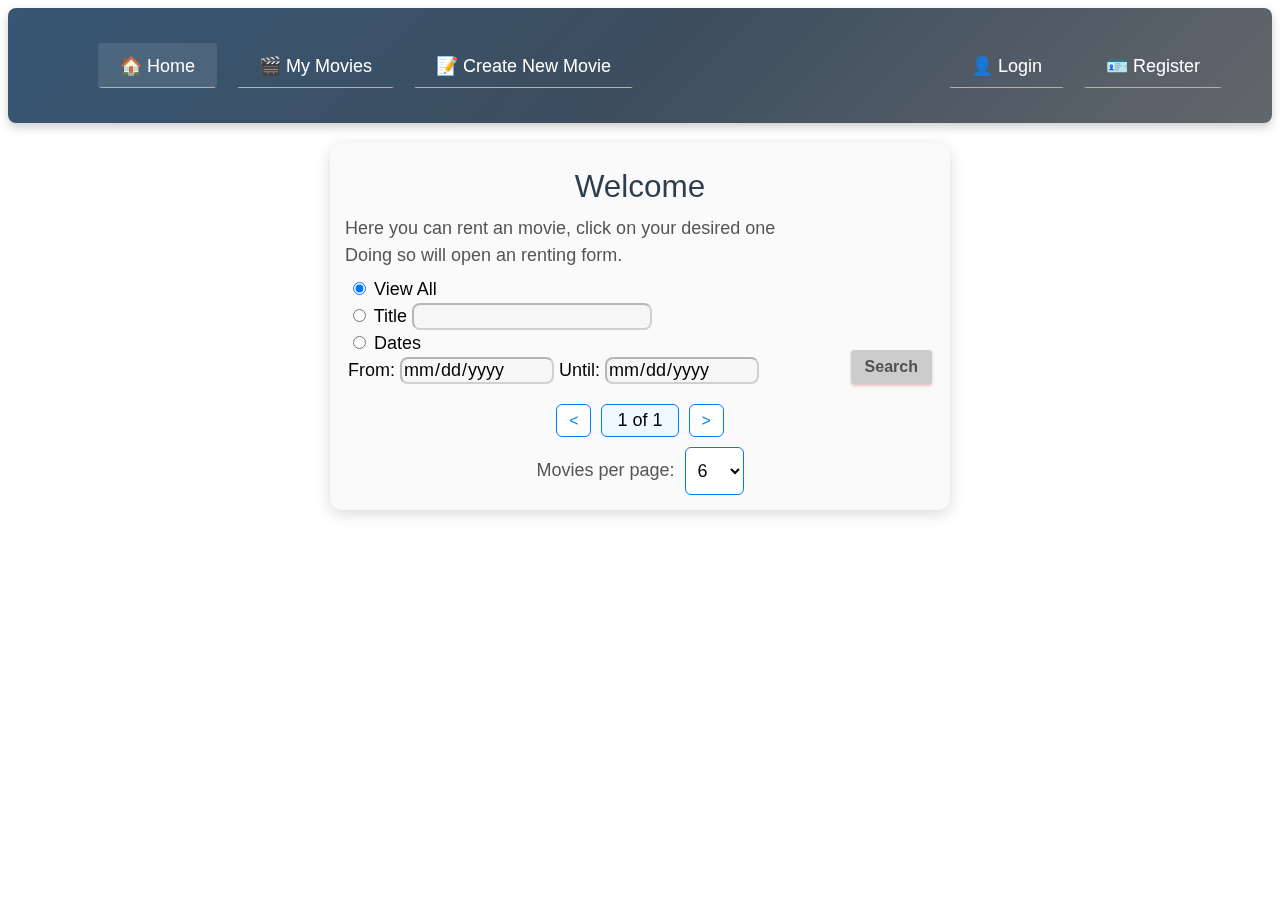
<file: index.html>
<!DOCTYPE html>
<html>
<head>
    <meta charset="UTF-8" />
    <meta name="viewport" content="width=device-width, initial-scale=1" />
    <title>Home</title>

    <!-- jquery cdn-->
    <script src="https://code.jquery.com/jquery-3.7.1.min.js" integrity="sha256-/JqT3SQfawRcv/BIHPThkBvs0OEvtFFmqPF/lYI/Cxo="crossorigin="anonymous"></script>
    <script src="scripts/AjaxCall.js"></script>
    <script src="scripts/CreateCard.js"></script>
    <script src="scripts/CreateRentForm.js"></script>

    <link rel="stylesheet" type="text/css" href="css/movieCards.css">
    <link rel="stylesheet" type="text/css" href="css/main.css">
    <link rel="stylesheet" type="text/css" href="css/index.css">

    <script>
        let loggedUser, TotalPages, TotalMovies;
        let ItemsPerPage = 6;
        let CurrentPage = 1;
        const serverURL = 'https://proj.ruppin.ac.il/cgroup5/test2/tar1/api/Movies/';
        let requestSelectedMovies = "all";
        
        $(document).ready(onLoad);

        function onLoad() { 
            ifUserLogged();
            $("#searchBtn").click(filterSearch)
            $(".logoutBtn").on('click',function() {
                localStorage.removeItem('loggedUser')
                }
            )

            $('input[name="filter"]').on('change', function () {
                let value = $(this).val();
                let textInput = $('.option input[type="text"]');
                let dateInput = $('.option input[type="date"]');
                let button = $('.option button');

                textInput.val('').prop('disabled', true);
                dateInput.val('').prop('disabled', true);
                button.prop('disabled', true);

                if (value === 'text') {
                    textInput.prop('disabled', false);
                    button.prop('disabled', false);
                } else if (value === 'all') {
                    requestSelectedMovies = "all";
                    $("#itemsPerPage").val(6);
                    requestGetCount();
                } else {
                    dateInput.prop('disabled', false);
                    button.prop('disabled', false);
                }
            });

            requestGetCount();
        }

        function requestGetCount() {
            let reqURL;
            if(requestSelectedMovies === "all")
                reqURL = serverURL+`GetAllMoviesCount`;
            else if(requestSelectedMovies === "byTitle")
                reqURL = serverURL+`GetByTitleCount/${encodeURIComponent($('#textTitle').val())}`;
            else if(requestSelectedMovies === "byDate") 
                reqURL = serverURL+`GetByReleaseDateCount/from/${encodeURIComponent($('#startDate').val())}/until/${encodeURIComponent($('#endDate').val())}`;
            
            ajaxCall("GET", reqURL, "", function(resultCount) {
                TotalMovies = resultCount;
                TotalPages = Math.ceil(TotalMovies / ItemsPerPage);
                updatePaginationUI();
                requestGetMovies()
            }, ECB);
        }

        function requestGetMovies()
        {
            let reqURL;
            let offset = (CurrentPage-1)*ItemsPerPage;
            
            if(requestSelectedMovies === "all")
                reqURL = serverURL+`GetAllMovies/${offset}/${ItemsPerPage}`;
            else if(requestSelectedMovies === "byTitle")
                reqURL = serverURL+`GetByTitle/${encodeURIComponent($('#textTitle').val())}/${offset}/${ItemsPerPage}`;
            else if(requestSelectedMovies === "byDate") 
                reqURL = serverURL+`GetByReleaseDate/from/${encodeURIComponent($('#startDate').val())}/until/${encodeURIComponent($('#endDate').val())}/${offset}/${ItemsPerPage}`;
            
            ajaxCall("GET", reqURL, "", function(resultArray) {
                renderMovies(resultArray);
            }, function(err) {
                console.error("Error fetching data:", err);
            });
        }

        function ifUserLogged() { 
            loggedUser = localStorage.getItem('loggedUser');

            if(loggedUser) {
                loggedUser = JSON.parse(loggedUser);
                rightNav = $('#rightNav');
                rightNav.html("")

                let EditDiv = $('<div>',{id:'navOption'}).append(
                    $('<a>', { href: 'EditUser.html', text: '⚙️ Edit My Profile'})
                );
                rightNav.append(EditDiv)

                let LogoutDiv = $('<div>',{id:'navOption'}).append(
                    $('<a>', { href: 'index.html', text: '⍈ Logout'}).addClass("logoutBtn")
                );
                rightNav.append(LogoutDiv)

                $(".logoutBtn").on('click',function() {
                    localStorage.removeItem('loggedUser')
                    }
                )
                let reqURL = `https://proj.ruppin.ac.il/cgroup5/test2/tar1/api/Users/IsActive/${loggedUser.id}`
                ajaxCall("POST",reqURL,null,function(res) {
                    if(res === false)
                    {
                        alert("User Is not active anymore! contact the admins")
                        localStorage.removeItem('loggedUser')
                        window.location.href = 'index.html'; 
                    }
                },function() { 
                    alert("We Run into an issue, Please Login again")
                    localStorage.removeItem('loggedUser')
                    window.location.href = 'login.html'; 
                });

                $('#msgDiv h1').text(`Welcome ${loggedUser.name}`);
            } else {
                $('#msgP').html(`You are not logged in, Login required to fully use the site!`).css('text-align','center');
                $('#leftNav :nth-child(3),#leftNav :nth-child(3) a,#leftNav :nth-child(2),#leftNav :nth-child(2) a').addClass('mute')
                $('#leftNav :nth-child(3) a,#leftNav :nth-child(2) a').on('click',function(e) {
                    e.preventDefault();
                    window.location.href = 'login.html'; 
                })
            }
        }

        function ECB(err){
            console.error("Error fetching data:", err);
        }
        
        function filterSearch() {
            let filterType = $('input[name="filter"]:checked').val();

            if (filterType === 'text') {
                let title = $('#textTitle').val().trim();
                if (title === "") {
                    alert("Input cannot be empty !!!");
                    return;
                }
                requestSelectedMovies = "byTitle";
            }
            else if (filterType === 'date') {
                let start = $('#startDate').val();
                let end = $('#endDate').val();

                if (start === "" || end === "") {
                    alert("Please select both start and end dates.");
                    return;
                }
                if (start > end) {
                    alert("Start date cannot be after end date.");
                    return;
                }
                requestSelectedMovies = "byDate";
            }
            // reset pagination and reload
            $("#itemsPerPage").val(6);
            changeItemsPerPage(6);
        }

        function renderMovies(movies) {
            $("#container").empty();
            if(movies.length === 0) {
                alert("Nothing was found");
                return
            }

            movies.forEach(movie => { 
                let movieCard = CreateCard(movie);

                let rentButton = document.createElement('button')
                rentButton.innerHTML = "Rent";
                rentButton.id = "btn"
                movieCard.append(rentButton);

                rentButton.addEventListener('click', function () {
                    if(loggedUser) {
                        showRentMovie(movie);
                    } else {
                        window.location.href = 'login.html'; 
                    }
                });

                rentButton.addEventListener('mouseover', function() {
                    movieCard.classList.add('hover');
                });

                rentButton.addEventListener('mouseout', function() {
                    movieCard.classList.remove('hover');
                });
                $("#container").append(movieCard);
            });
        }

        function updatePaginationUI() {
            $('#pageInfo').text(`${CurrentPage} of ${TotalPages}`)
            $('#prevBtn').prop('disabled', CurrentPage <= 1)
            $('#nextBtn').prop('disabled', CurrentPage >= TotalPages)
        }

        function goToPage(page) {
            if (page < 1 || page > TotalPages) return;
            CurrentPage = page;
            requestGetMovies();
            updatePaginationUI();
        }

        function changeItemsPerPage(value) {
            ItemsPerPage = parseInt(value);
            CurrentPage = 1;
            requestGetCount()
        }

        function showRentMovie(movie) {
            const overlay = document.createElement("div");
            overlay.id = "overlay-div";

            const form = CreateRentForm(movie)
            overlay.append(form);
            document.body.append(overlay);

            const rentDateInput =  $('#rentDate')[0];
            const totalPriceDisplay = $('#totalPriceDisplay')[0];

            const today = new Date();
            today.setHours(0, 0, 0, 0);

            const tomorrow = new Date(today);
            tomorrow.setDate(today.getDate() + 1);
            rentDateInput.min = tomorrow.toISOString().split("T")[0];

            rentDateInput.addEventListener("input", () => {
                const selectedDate = new Date(rentDateInput.value);
                if (selectedDate > today) {
                    const diffDays = Math.ceil((selectedDate - today) / (1000 * 60 * 60 * 24));
                    const total = diffDays * movie.priceToRent;
                    totalPriceDisplay.textContent = `Total Price: $${total} (${diffDays} day${diffDays > 1 ? 's' : ''})`;
                } else {
                    totalPriceDisplay.textContent = `Total Price: $0 (0 days)`;
                }
            });

            $('#overlay-div').on('click', handleOverlayClick);
            $('#cancelRent').on('click',() => {
                overlay.remove();
            })

            form.addEventListener("submit", (e) => {
                e.preventDefault();
                const selectedDate = new Date(rentDateInput.value);

                if (selectedDate <= today) // safe check
                    return;

                const diffDays = Math.ceil((selectedDate - today) / (1000 * 60 * 60 * 24));
                const total = diffDays * movie.priceToRent;

                var RentedMovieDTO = {
                    UserID: loggedUser.id,
                    MovieID: movie.id,
                    RentStart: new Date(),
                    RentEnd: selectedDate,
                    TotalPrice: total
                };

                let reqURL = serverURL + `RentMovie`;
                ajaxCall("POST", reqURL, JSON.stringify(RentedMovieDTO), function (res) {
                    if(res === true) {
                        $('#cancelRent, #confirmBtn, #rentDate').prop('disabled',true);
                        $('#overlay-div').off('click', handleOverlayClick);
                        $('<div></div>')
                            .addClass('msg')
                            .html(`Movie rented successfully!, Reloading Page <span id="rotate">↻</span>`)
                            .hide()
                            .appendTo(form)
                            .fadeIn(300)
                            .delay(4000)
                            .fadeOut(300, function () {
                                window.location.href = 'index.html'; 
                        });
                    } else
                        FailedRent();
                 }, FailedRent);
            });
        }

        function handleOverlayClick(e) {
            if (e.target === $('#overlay-div')[0]) $('#overlay-div').remove();
        }

        function FailedRent()
        {
            let form = $('.rent-form')
            $('#cancelRent, #confirmBtn, #rentDate').prop('disabled',true);
            $('#overlay-div').off('click', handleOverlayClick);
            $('<div></div>')
                .addClass('msg')
                .html("Renting failed. Please try again later.")
                .hide()
                .appendTo(form)
                .fadeIn(300)
                .delay(4000)
                .fadeOut(300, function () {
                    window.location.href = 'index.html'; 
            });
        }
    </script>
</head>
<body>
    <header>
        <nav id="leftNav">
            <div id="navOption" class="active"><a href="index.html">🏠 Home</a></div>
            <div id="navOption"><a href="myMovies.html">🎬 My Movies</a></div>
            <div id="navOption"><a href="newMovie.html">📝 Create New Movie</a></div>
        </nav>
        <nav id="rightNav">
            <div id="navOption"><a href="login.html">👤 Login</a></div>
            <div id="navOption"><a href="register.html">🪪 Register</a></div>
        </nav>
    </header>
    <div id="msgDiv"> 
        <h1 id="title">Welcome</h1>
        <p id="msgP">Here you can rent an movie, click on your desired one<br>
        Doing so will open an renting form.</p>
        <div class="option">
            <input type="radio" name="filter" value="all" checked >
            <label>View All</label>
        </div>
        <div class="option">
            <input type="radio" name="filter" value="text">
            <label>Title</label>
            <input disabled type="text" id="textTitle">
        </div>
        <div class="option">
            <input type="radio" name="filter" value="date">
            <label>Dates</label><br>
            <div id="dates">
                <label>From: </label> 
                <input disabled type="date" id="startDate">
                <label>Until: </label>
                <input disabled type="date" id="endDate">
            </div>
            <button id="searchBtn" disabled>Search</button>
        </div>
        <div id="pagination">
            <div>
                <button onclick="goToPage(CurrentPage - 1)" id="prevBtn">&lt;</button>
                <span id="pageInfo">1 of 1</span>
                <button onclick="goToPage(CurrentPage + 1)" id="nextBtn">&gt;</button>
            </div>

            <div>
                <p for="itemsPerPage">Movies per page:</p>
                <select id="itemsPerPage" onchange="changeItemsPerPage(this.value)">
                    <option value="6" selected>6</option>
                    <option value="12">12</option>
                    <option value="18">18</option>
                </select>
            </div>
        </div>
    </div>
    <div id="container"></div>
</body>
</html>
</file>
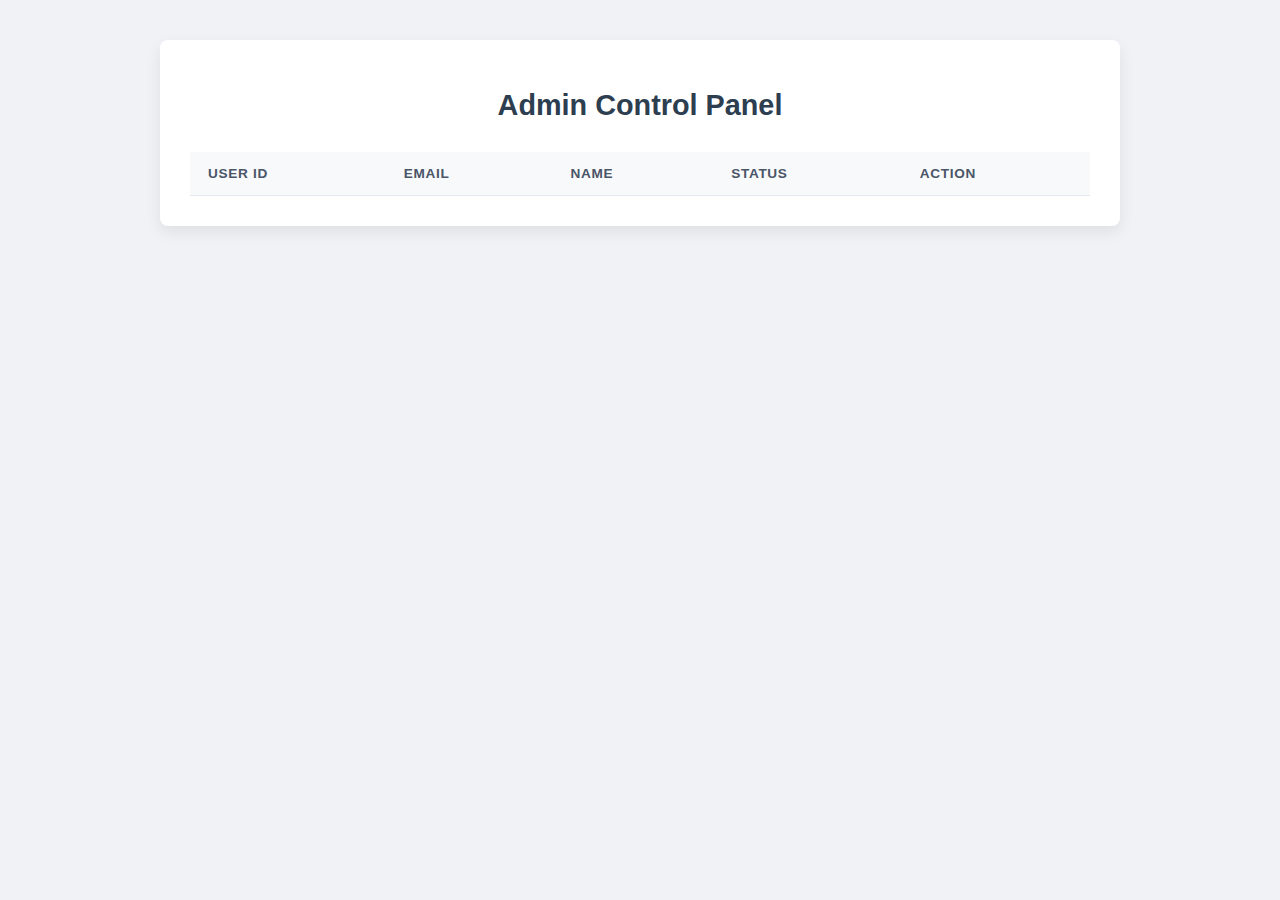
<file: AdminPage.html>
<!DOCTYPE html>
<html lang="en">
<head>
    <meta charset="UTF-8">
    <meta name="viewport" content="width=device-width, initial-scale=1.0">
    <title>Admin Control Panel</title>
    <link rel="stylesheet" href="css/admin.css">
    <script src="https://code.jquery.com/jquery-3.7.1.min.js" integrity="sha256-/JqT3SQfawRcv/BIHPThkBvs0OEvtFFmqPF/lYI/Cxo="crossorigin="anonymous"></script>
    <script src="scripts/AjaxCall.js"></script>
</head>
<body>
    <div class="container">
        <h1>Admin Control Panel</h1>
        <table id="userTable">
            <thead>
                <tr>
                    <th>User ID</th>
                    <th>Email</th>
                    <th>Name</th>
                    <th>Status</th>
                    <th>Action</th>
                </tr>
            </thead>
            <tbody id="userTableBody">
            </tbody>
        </table>
    </div>
    <script src="scripts/admin.js"></script>
</body>
</html>
</file>
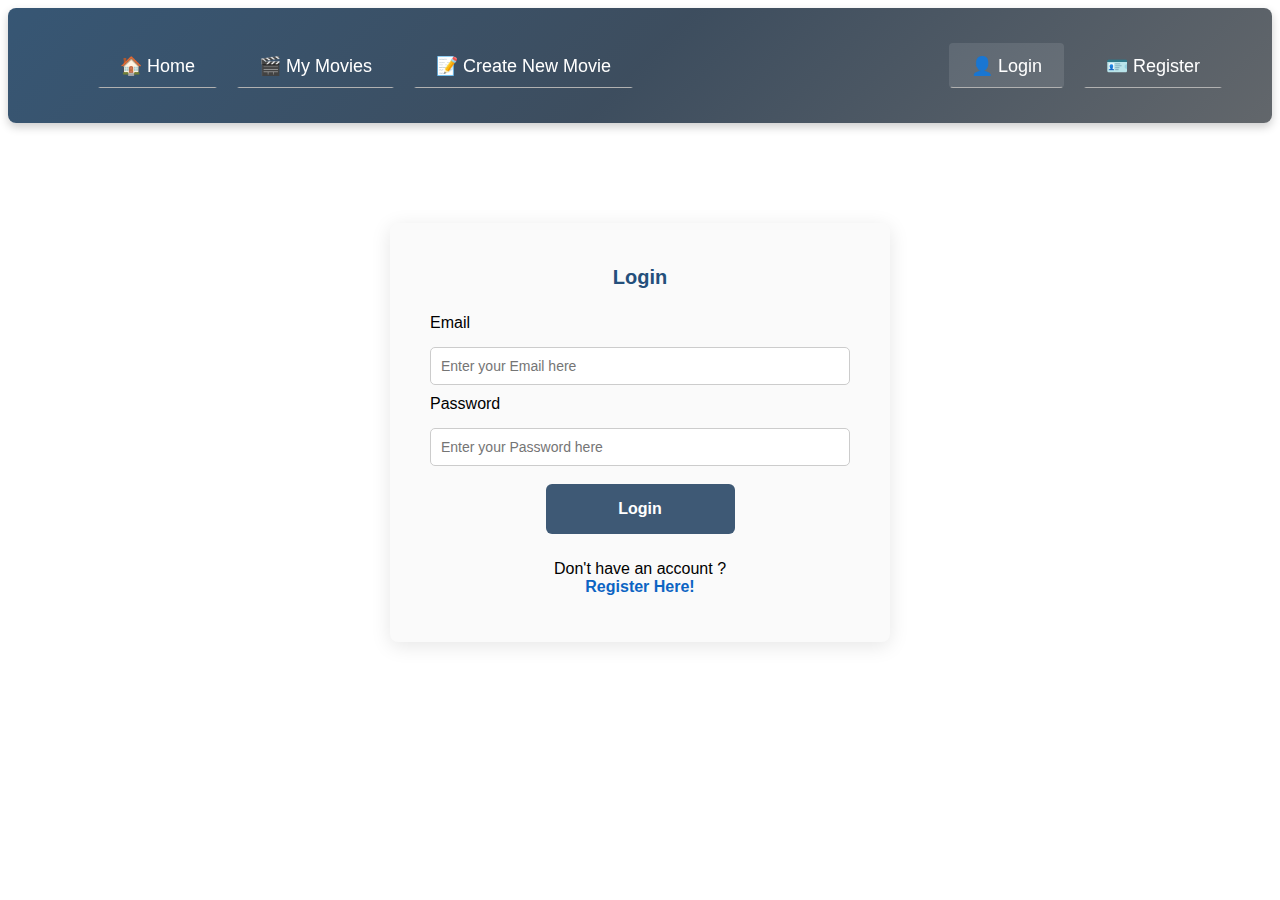
<file: EditUser.html>
<!DOCTYPE html>
<html>
<head>
    <meta charset="UTF-8" />
    <meta name="viewport" content="width=device-width, initial-scale=1" />
    <title>Edit User</title>

    <!-- jquery cdn-->
    <script src="https://code.jquery.com/jquery-3.7.1.min.js" integrity="sha256-/JqT3SQfawRcv/BIHPThkBvs0OEvtFFmqPF/lYI/Cxo="crossorigin="anonymous"></script>
    <script src="scripts/AjaxCall.js"></script>

    <link rel="stylesheet" type="text/css" href="css/editUser.css">
    <link rel="stylesheet" type="text/css" href="css/main.css">

    <script>
        let serverURL = 'https://proj.ruppin.ac.il/cgroup5/test2/tar1/api/Users/Update/';
        let loggedUser;

        function ifUserLogged() { 
            loggedUser = localStorage.getItem('loggedUser');
            if (!loggedUser) { 
                window.location.href = 'login.html'; 
            }
            loggedUser = JSON.parse(loggedUser);
            let reqURL = `https://proj.ruppin.ac.il/cgroup5/test2/tar1/api/Users/IsActive/${loggedUser.id}`
            ajaxCall("POST",reqURL,null,function(res) {
                if(res === false)
                {
                    alert("User Is not active anymore! contact the admins")
                    localStorage.removeItem('loggedUser')
                    window.location.href = 'index.html'; 
                }
            },function() { 
                alert("We Run into an issue, Please Login again")
                localStorage.removeItem('loggedUser')
                window.location.href = 'login.html'; 
            });
        }
        ifUserLogged();

        function checkBtnState() {
            if($('input[type="checkbox"]:checked').length === 0)
                $('.submitBtn').prop('disabled', true);
            else
                $('.submitBtn').prop('disabled', false);
        }

        $(document).ready(function () {

            $('#emailCB').on('change', function () {
                $('#emailBN').prop('disabled', !this.checked).val("");
                checkBtnState();
            });

            $('#passwordCB').on('change', function () {
                $('#passwordBN').prop('disabled', !this.checked).val("");
                checkBtnState();
            });

            $('#nameCB').on('change', function () {
                $('#nameBN').prop('disabled', !this.checked).val("");
                checkBtnState();
            });

            $('.cancelBtn').on('click',function(){
                window.location.href = 'index.html'; 
            })

            $('#editForm').submit(function (event) {
                event.preventDefault();
                var registerData = {
                    Name:  $('#nameBN').val(),
                    Email:  $('#emailBN').val(),
                    Password: $('#passwordBN').val(),
                    Active: true
                };
                let sendURL = serverURL+`${loggedUser.id}`;
                ajaxCall("PUT", sendURL, JSON.stringify(registerData), SCB, ECB);
            })
        })

        function SCB(response) {
            if (response === true) {
                $('#message').html('Your Account was updated, <span id="rotate">↻</span> Redirecting to Home page.').css('color', 'black').fadeIn();
                $('#emailBN, #passwordBN, #nameBN, input[name="isActive"]').prop('disabled', true).css('background-color', '#b0b0b093');
                $('.submitBtn, .cancelBtn').prop('disabled',true)

                if($('#nameBN').val() != "") {
                    loggedUser.name = $('#nameBN').val();
                    localStorage.setItem('loggedUser',JSON.stringify(loggedUser));
                }

                setTimeout(function() {
                    window.location.href = `index.html`;
                }, 4000); 
            } else {
                $('#message').html(`<span id="rotate">❌</span>Couldn't update your fields, try again`).fadeIn().delay(5000).fadeOut();
            }
        }

        function ECB(err) {
            console.error("Error fetching data:", err);
        }

    </script>

</head>
<body>
    <header>
        <nav>
            <div id="navOption"><a href="index.html">🏠 Home</a></div>
            <div id="navOption" class="active"> <a href="myMovies.html">🎬 My Movies</a></div>
            <div id="navOption"><a href="newMovie.html">📝 Create New Movie</a></div>
        </nav>
        <nav>
            <div id="navOption"><a href="EditUser.html">⚙️ Edit My Profile</a></div>
            <div id="navOption" class="logoutBtn"><a href="login.html">⍈ Logout</a></div>
        </nav>
    </header>

    <form id="editForm">
        <div>
            <h1>Edit Profile</h1>
            <p class="info">Select What To Update, You must Select At least One</p>
        </div>
        
        <label for="email">Email
            <label class="switch">
                <input type="checkbox" id="emailCB">
                <span class="slider round"></span>
            </label>
        </label>
        <input type = "text" id = "emailBN" name = "email" placeholder="Enter your New Email here" pattern="^[^\s@]+@[^\s@]+\.[^\s@]+$" 
            title="Please enter a valid Email Address!" disabled required>
        
        <label for="password">Password
            <label class="switch">
                <input type="checkbox" id="passwordCB">
                <span class="slider round"></span>
            </label>
        </label>

        <input type="password" id="passwordBN" name="password" placeholder="Enter your New Password here" pattern="^(?=.*[A-Z])(?=.*\d).{8,}$" 
            title="Password must be at least 8 characters long, contain at least one uppercase letter and one number!" disabled required>

        <label for="Name">Name
            <label class="switch">
                <input type="checkbox" id="nameCB">
                <span class="slider round"></span>
            </label>
        </label>
        <input type = "text" id = "nameBN" name = "name" placeholder="Enter your New Name here" pattern="^[A-Za-z]{2,}$" disabled required>

        <div id="btnDiv">
            
            <input type="submit" class="submitBtn" value="Update" disabled>
            <input type="button" class="cancelBtn" value="Cancel">
        </div>
        <div id="message" style="display: none;" ></div>
    </form>
</body>
</html>
</file>
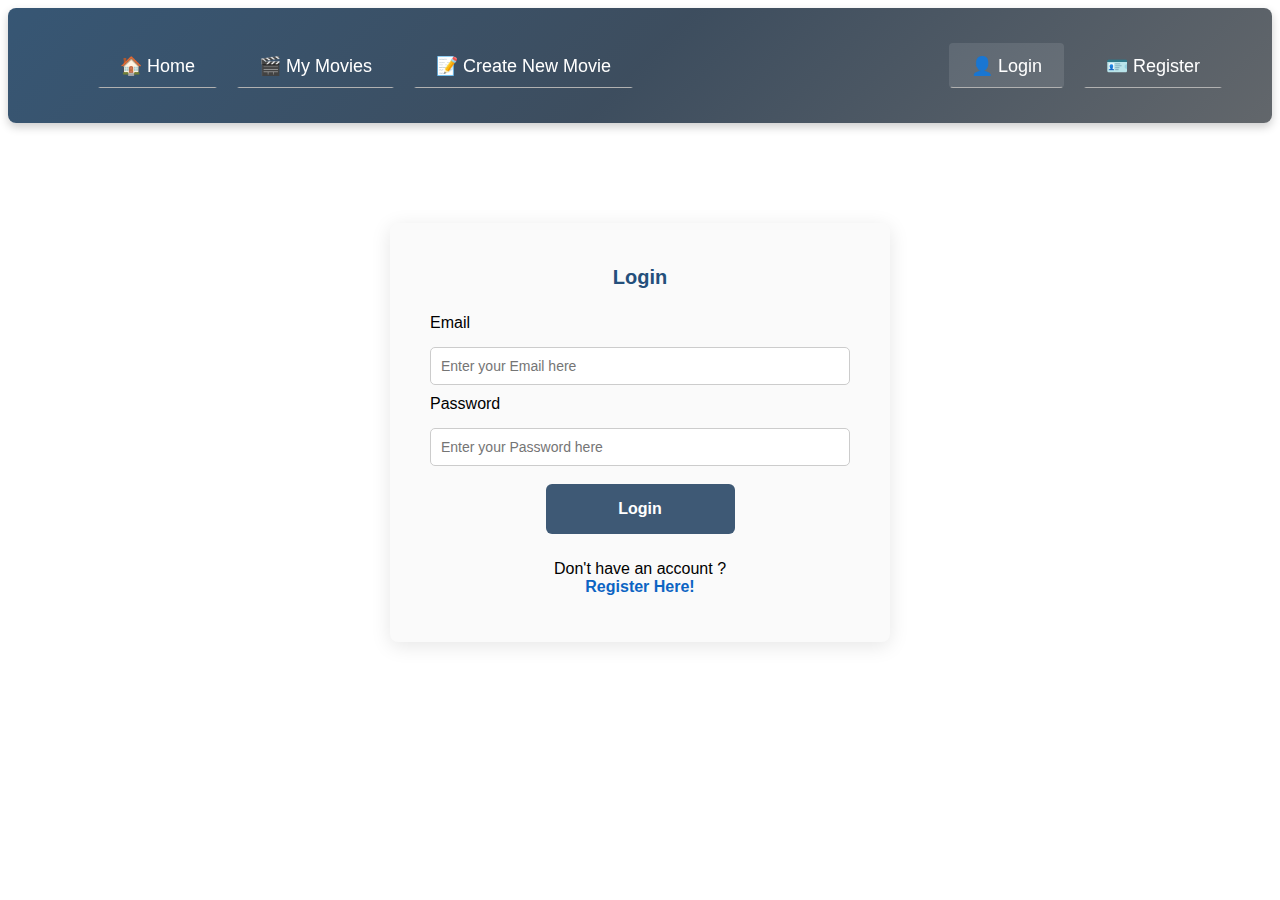
<file: login.html>
<!DOCTYPE html>
<html>
<head>
    <meta charset="UTF-8" />
    <meta name="viewport" content="width=device-width, initial-scale=1" />
    <title>Login</title>

    <!-- jquery cdn-->
    <script src="https://code.jquery.com/jquery-3.7.1.min.js" integrity="sha256-/JqT3SQfawRcv/BIHPThkBvs0OEvtFFmqPF/lYI/Cxo="crossorigin="anonymous"></script>
    <script src="scripts/AjaxCall.js"></script>

    <link rel="stylesheet" type="text/css" href="css/login.css">
    <link rel="stylesheet" type="text/css" href="css/main.css">

    <script>
        let serverURL = 'https://proj.ruppin.ac.il/cgroup5/test2/tar1/api/Users/';

        function ifUserLogged() { 
            const loggedUser = localStorage.getItem('loggedUser');
            if (loggedUser) { 
                window.location.href = 'index.html'; 
            }
        }
        ifUserLogged();

        $(document).ready(function () {

            checkForRef();

            $('#loginForm').submit(function (event) {
                event.preventDefault();

                const loginData = {
                    Email: $('#emailBN').val(),
                    Password: $('#passwordBN').val()
                };

                let loginUrl = serverURL+"Login"
                ajaxCall("POST",loginUrl,JSON.stringify(loginData),SCB,ECB);
            })
        })

        function SCB(response) {
            if (response.status === true) {
                $('#message').html(`🔓Login Succeeded, Hello ${response.name} <span id="rotate">😊</span><br>Redirecting you to Homepage...`).css('color', 'black').fadeIn();
                $('#loginBtn').prop('disabled', true);
                $('#emailBN, #passwordBN').prop('disabled', true).css('background-color', '#b0b0b093');
                $('#registerRef').remove();

                let loggedUser = {
                    name: response.name,
                    id: response.id
                }

                localStorage.setItem('loggedUser',JSON.stringify(loggedUser));
                setTimeout(function() {
                    window.location.href = 'index.html'; 
                }, 4000);
            } else {
                $('#message').text('🔒 Invalid credential. Please try again.').fadeIn().delay(2000).fadeOut();
            }
        }

        function ECB(err) {
            console.error("Error fetching data:", err);
        }

        function checkForRef() {
            let email = (new URLSearchParams(window.location.search)).get('email');
            if(email)
                $('#emailBN').val(email);
        }
    </script>

</head>
<body>
    <header>
        <nav>
            <div id="navOption"><a href="index.html">🏠 Home</a></div>
            <div id="navOption" class="mute"><a class="mute" href="login.html">🎬 My Movies</a></div>
            <div id="navOption" class="mute"><a class="mute" href="login.html">📝 Create New Movie</a></div>
        </nav>
        <nav>
            <div id="navOption" class="active"><a href="login.html">👤 Login</a></div>
            <div id="navOption"><a href="register.html">🪪 Register</a></div>
        </nav>
    </header>

    <form id="loginForm">
        <h1>Login</h1>
        <label for="email">Email</label>
        <input type = "text" id = "emailBN" name = "email" placeholder="Enter your Email here" pattern="^[^\s@]+@[^\s@]+\.[^\s@]+$" 
            title="Please enter a valid Email Address!" required>

        <label for="password">Password</label>
        <input type="password" id="passwordBN" name="password" placeholder="Enter your Password here" required>
        
        <input type="submit" id="loginBtn" value="Login">
        <p id="loginRef">Don't have an account ? <br><a href="register.html" id="registerClickable">Register Here!</a></p>
        <div id="message" style="display: none;"></div>
    </form>
</body>
</html>
</file>
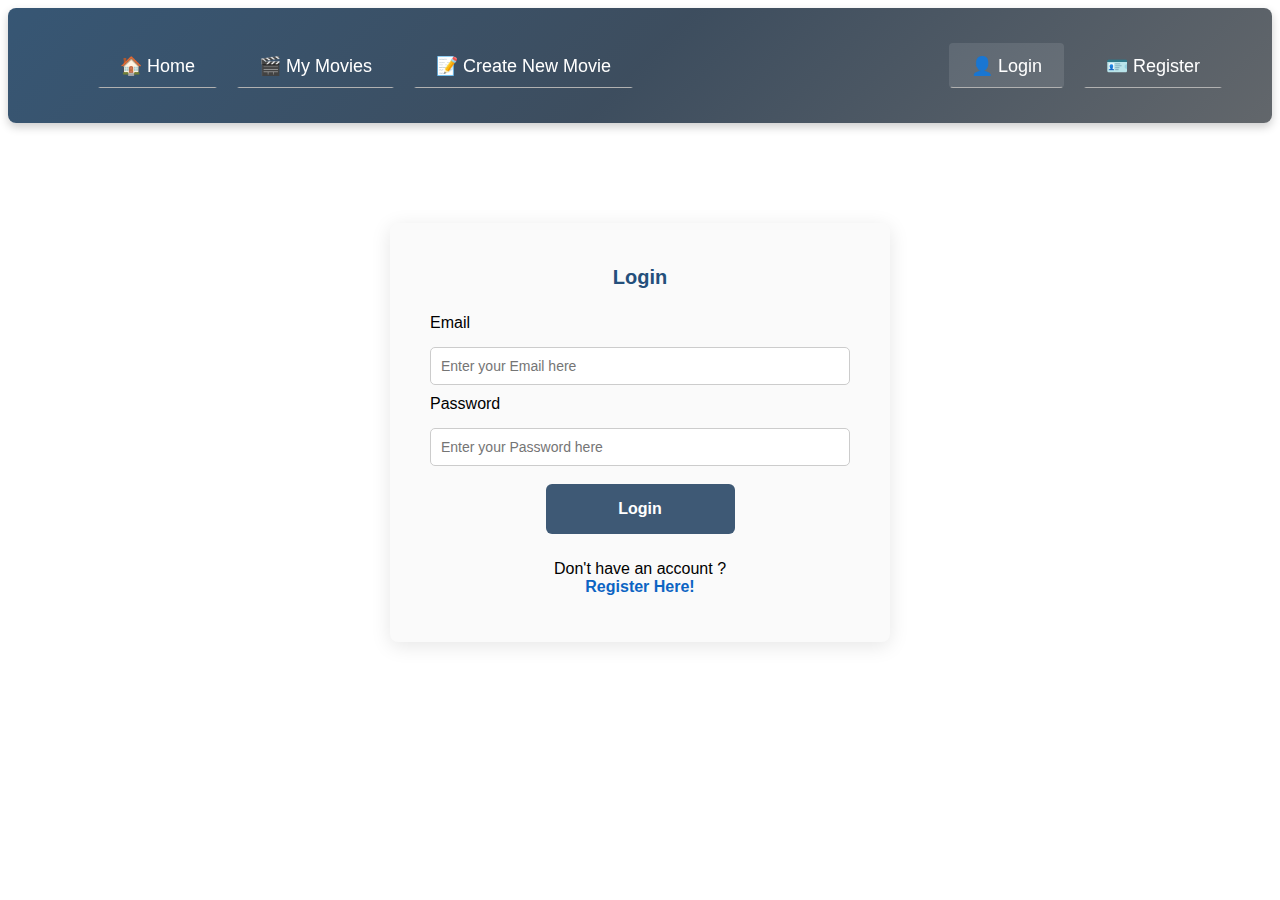
<file: myMovies.html>
<!DOCTYPE html>
<html>
<head>
    <meta charset="UTF-8" />
    <meta name="viewport" content="width=device-width, initial-scale=1" />
    <title>My Movies</title>

    <!-- jquery cdn-->
    <script src="https://code.jquery.com/jquery-3.7.1.min.js" integrity="sha256-/JqT3SQfawRcv/BIHPThkBvs0OEvtFFmqPF/lYI/Cxo="crossorigin="anonymous"></script>
    <script src="scripts/AjaxCall.js"></script>
    <script src="scripts/CreateCard.js"></script>

    <link rel="stylesheet" type="text/css" href="css/main.css">
    <link rel="stylesheet" type="text/css" href="css/movieCards.css">
    <link rel="stylesheet" type="text/css" href="css/myMovies.css">

    <script>
        let users, loggedUser, TotalPages, TotalMovies;
        let ItemsPerPage = 6;
        let CurrentPage = 1;

        function ifUserLogged() { 
            loggedUser = localStorage.getItem('loggedUser');
            if (!loggedUser) { 
                window.location.href = 'login.html'; 
            }
            loggedUser = JSON.parse(loggedUser);
            let reqURL = `https://proj.ruppin.ac.il/cgroup5/test2/tar1/api/Users/IsActive/${loggedUser.id}`
            ajaxCall("POST",reqURL,null,function(res) {
                if(res === false)
                {
                    alert("User Is not active anymore! contact the admins")
                    localStorage.removeItem('loggedUser')
                    window.location.href = 'index.html'; 
                }
            },function() { 
                alert("We Run into an issue, Please Login again")
                localStorage.removeItem('loggedUser')
                window.location.href = 'login.html'; 
            });
        }
        ifUserLogged();

        $(document).ready(onLoad);
        function onLoad() { 
            serverURL = 'https://proj.ruppin.ac.il/cgroup5/test2/tar1/api/Movies/'
            getRentedCount();
            $(".logoutBtn").on('click',function() {
                localStorage.removeItem('loggedUser')
                }
            )
            getAllUsers();
        }

        function getAllUsers()
        {
            let url = "https://proj.ruppin.ac.il/cgroup5/test2/tar1/api/Users/GetAllUsers"
            ajaxCall("GET",url,null, function(res) {
                if(res){
                    users = res.filter(user => user.id !== loggedUser.id);
                }
            },function(){});            
        }

        function updatePaginationUI() {
            $('#pageInfo').text(`${CurrentPage} of ${TotalPages}`)
            $('#prevBtn').prop('disabled', CurrentPage <= 1)
            $('#nextBtn').prop('disabled', CurrentPage >= TotalPages)
        }

        function goToPage(page) {
            if (page < 1 || page > TotalPages) return;
            CurrentPage = page;
            getRentedMovies();
            updatePaginationUI();
        }

        function changeItemsPerPage(value) {
            ItemsPerPage = parseInt(value);
            CurrentPage = 1;
            getRentedCount();
        }
        
        function getRentedCount() {
            const countURL = serverURL + `GetRentedMoviesCount/${loggedUser.id}`;
            ajaxCall("GET", countURL, "", function(resultCount) {
                TotalMovies = resultCount;
                TotalPages = Math.ceil(TotalMovies / ItemsPerPage);
                updatePaginationUI();
                getRentedMovies();
            }, ECB);
        }

        function getRentedMovies()
        {
            let offset = (CurrentPage-1)*ItemsPerPage
            const getMovieURL = serverURL+`GetRentedMovies/${loggedUser.id}/${offset}/${ItemsPerPage}`;
            ajaxCall("GET", getMovieURL, "", function(resultArray) {
                loadMovies(resultArray);
            }, ECB);
        }

        function ECB(err){
            console.error("Error fetching data:", err);
        }

        function onClickForm(movie)
        {
            const existing = $("#overlay-div")[0];
            if (existing) existing.remove();

            const overlay = document.createElement("div");
            overlay.id = "overlay-div";

            const sendForm = document.createElement("form");
            sendForm.className = "gift-form";

            const title = document.createElement("h1");
            title.id = "title";
            title.textContent = "Sending Gift Form";

            const movieCard = CreateCard(movie); 

            const daysP = document.createElement("p")
            daysP.innerHTML = `Start: ${(movie.rentStart).split("T")[0]} | Until: ${movie.rentEnd.split("T")[0]} | Total Days: ${daysDiff(movie.rentStart,movie.rentEnd)}`;

            const priceP = document.createElement("p")
            priceP.innerHTML = `Price Per Day: $${movie.priceToRent} | Total Price: $${movie.totalPrice}`;
            
            const label = document.createElement("label")
            label.innerHTML = "Send Gift To: "; 
            
            const selector = document.createElement("select");
            selector.id = "selector";
            users.forEach(user => {
                let option = document.createElement("option");
                option.textContent  = user.name;
                option.value = user.id;
                selector.append(option);
            });
            
            const buttonDiv = document.createElement("div");
            buttonDiv.id = "buttonDiv";

            const sendBtn = document.createElement("button");            
            sendBtn.innerHTML = "Send";
            sendBtn.id = "sendBTN";

            const cancelBtn = document.createElement("button");
            cancelBtn.id = "cancelRent";
            cancelBtn.type = "button";
            cancelBtn.textContent = "Cancel";

            buttonDiv.append(sendBtn, cancelBtn);
            sendForm.append(title,movieCard,daysP,priceP,label,selector,buttonDiv);
            overlay.append(sendForm);
            document.body.append(overlay);

            $('#cancelRent').on('click',() => {overlay.remove();})
            $('#overlay-div').on('click', handleOverlayClick);

            sendForm.addEventListener("submit",(e) => {
                e.preventDefault();
                let userID = $("#selector").val();
                let reqURL = "https://proj.ruppin.ac.il/cgroup5/test2/tar1/api/Movies/SendMovieToUser/"
                var requestDTO = {
                    RentingUserID: loggedUser.id,
                    RentToUserID: userID,
                    MovieID: movie.id
                }
                ajaxCall("PUT",reqURL,JSON.stringify(requestDTO),function(res) {
                if(res === 1) {
                    $('#cancelRent, #sendBTN, #selector').prop('disabled',true);
                    $('#overlay-div').off('click', handleOverlayClick);
                    $('<div></div>')
                        .addClass('msg')
                        .html(`Movie Was Sent To ${$("#selector option:selected").text()}!, Reloading Page <span id="rotate">↻</span>`)
                        .hide()
                        .appendTo(sendForm)
                        .fadeIn(300)
                        .delay(4500)
                        .fadeOut(300, function () {
                            window.location.href = 'myMovies.html'; 
                    });
                } else 
                    FailedRent();
                }, FailedRent);
            });
        }

        function FailedRent()
        {
            let form = $('.gift-form')
            $('#cancelRent, #sendBTN, #selector').prop('disabled',true);
            $('#overlay-div').off('click', handleOverlayClick);
            $('<div></div>')
                .addClass('msg')
                .html("Sending Movie failed. Please try again later.")
                .hide()
                .appendTo(form)
                .fadeIn(300)
                .delay(4000)
                .fadeOut(300, function () {
                    window.location.href = 'myMovies.html'; 
                });
        }
        
        function handleOverlayClick(e) {
            if (e.target === $('#overlay-div')[0]) $('#overlay-div').remove();
        }

        function loadMovies(movies) {
            $("#container").empty();
            movies.forEach(movie => {
                let movieCard = CreateCard(movie);
                let giftBTN= document.createElement("button");
                giftBTN.innerHTML = "Gift";
                giftBTN.id = "giftBtn"
                movieCard.append(giftBTN);

                giftBTN.addEventListener('click', function () {
                    onClickForm(movie);
                });

                giftBTN.addEventListener('mouseover', function() {
                    movieCard.classList.add('hover');
                });

                giftBTN.addEventListener('mouseout', function() {
                    movieCard.classList.remove('hover');
                });

                $("#container").append(movieCard);
            });
        }

        function daysDiff(rentStart, rentEnd) {
            const diffInMs = (new Date(rentEnd))- (new Date(rentStart));
            return Math.floor(diffInMs / (1000 * 60 * 60 * 24));
        }

    </script>
</head>
<body>
    <header>
        <nav>
            <div id="navOption"><a href="index.html">🏠 Home</a></div>
            <div id="navOption" class="active"> <a href="myMovies.html">🎬 My Movies</a></div>
            <div id="navOption"><a href="newMovie.html">📝 Create New Movie</a></div>
        </nav>
        <nav>
            <div id="navOption"><a href="EditUser.html">⚙️ Edit My Profile</a></div>
            <div id="navOption" class="logoutBtn"><a href="index.html">⍈ Logout</a></div>
        </nav>
    </header>

    <div id="msgDiv"> 
        <h1>Your Movies List</h1>
        
        <p>Here you can see all of your favorites movies, from the home page<br>
        You can filter them by Title, by Date range or see them all</p>
    
        <p>Clicking on remove, will return it to the main page.</p>
        <div id="pagination">
            <div>
                <button onclick="goToPage(CurrentPage - 1)" id="prevBtn">&lt;</button>
                <span id="pageInfo">1 of 1</span>
                <button onclick="goToPage(CurrentPage + 1)" id="nextBtn">&gt;</button>
            </div>

            <div>
                <p for="itemsPerPage">Movies per page:</p>
                <select id="itemsPerPage" onchange="changeItemsPerPage(this.value)">
                    <option value="6" selected>6</option>
                    <option value="12">12</option>
                    <option value="18">18</option>
                </select>
            </div>
        </div>
    </div>
    <div id="container"></div>
</body>
</html>
</file>
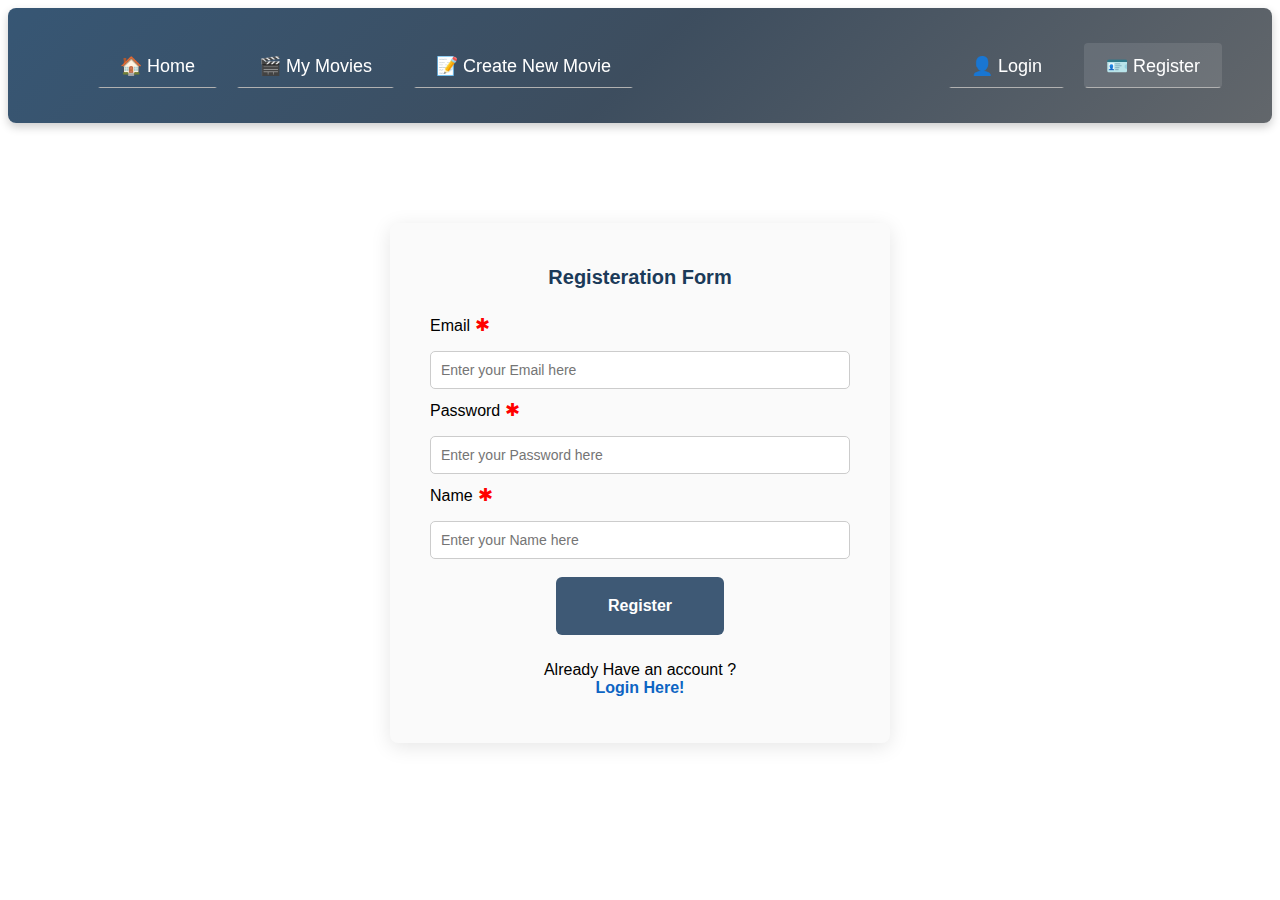
<file: register.html>
<!DOCTYPE html>
<html>
<head>
    <meta charset="UTF-8" />
    <meta name="viewport" content="width=device-width, initial-scale=1" />
    <title>Register</title>

    <!-- jquery cdn-->
    <script src="https://code.jquery.com/jquery-3.7.1.min.js" integrity="sha256-/JqT3SQfawRcv/BIHPThkBvs0OEvtFFmqPF/lYI/Cxo="crossorigin="anonymous"></script>
    <script src="scripts/AjaxCall.js"></script>

    <link rel="stylesheet" type="text/css" href="css/register.css">
    <link rel="stylesheet" type="text/css" href="css/main.css">

    <script>
        let serverURL = 'https://proj.ruppin.ac.il/cgroup5/test2/tar1/api/Users/Register';

        function ifUserLogged() { 
            const loggedUser = localStorage.getItem('loggedUser');
            if (loggedUser) { 
                window.location.href = 'index.html'; 
            }
        }
        ifUserLogged();

        $(document).ready(function () {
            $('#registerForm').submit(function (event) {
                event.preventDefault();

                var registerData = {
                    Name:  $('#nameBN').val(),
                    Email:  $('#emailBN').val(),
                    Password: $('#passwordBN').val(),
                    Active: true
                };

                ajaxCall("POST", serverURL, JSON.stringify(registerData), SCB, ECB);
            })
        })

        function SCB(response) {
            if (response === true) {
                $('#message').html('Thank you for registering <span id="rotate">🤓</span>! You can now log in<br>Redirecting to login page ...').css('color', 'black').fadeIn();
                $('#emailBN, #passwordBN, #nameBN, input[name="isActive"]').prop('disabled', true).css('background-color', '#b0b0b093');
                $('.submitBtn').prop('disabled',true)

                setTimeout(function() {
                    window.location.href = `login.html?email=${encodeURIComponent($('#emailBN').val())}`;
                }, 4000); 
            } else {
                $('#message').html(`Email already in use <span id="rotate">😭</span>. Please choose Another Email.`).fadeIn().delay(6000).fadeOut();
            }
        }

        function ECB(err) {
            console.error("Error fetching data:", err);
        }

    </script>

</head>
<body>
    <header>
        <nav>
            <div id="navOption"><a href="index.html">🏠 Home</a></div>
            <div id="navOption" class="mute"><a class="mute" href="login.html">🎬 My Movies</a></div>
            <div id="navOption" class="mute"><a class="mute" href="login.html">📝 Create New Movie</a></div>
        </nav>
        <nav>
            <div id="navOption"> <a href="login.html">👤 Login</a></div>
            <div id="navOption" class="active"> <a href="register.html">🪪 Register</a></div>
        </nav>
    </header>

    <form id="registerForm">
        <h1 id="regTitle">Registeration Form</h1>
        <label for="email">Email<span class="required"> ✱</span> </label>
        <input type = "text" id = "emailBN" name = "email" placeholder="Enter your Email here" pattern="^[^\s@]+@[^\s@]+\.[^\s@]+$" 
            title="Please enter a valid Email Address!" required>

        <label for="password">Password<span class="required"> ✱</span> </label>
        <input type="password" id="passwordBN" name="password" placeholder="Enter your Password here" pattern="^(?=.*[A-Z])(?=.*\d).{8,}$" 
            title="Password must be at least 8 characters long, contain at least one uppercase letter and one number!" required>

        <label for="name">Name<span class="required"> ✱</span> </label>
        <input type = "text" id = "nameBN" name = "name" placeholder="Enter your Name here" pattern="^[A-Za-z]{2,}$" required>

        <input type="submit" class="submitBtn" value="Register">
        <p id="registerRef">Already Have an account ?<br><a href="login.html" id="registerClickable">Login Here!</a></p>
        <div id="message" style="display: none;"></div>
    </form>
</body>
</html>
</file>
<file: css/movieCards.css>
#container {
margin-top: 40px;
gap: 10px;
display: grid;
grid-template-columns: repeat(3, 1fr);
grid-auto-rows: auto; 
}

.movie-card {
display: flex;
position: relative;
width:550px;
min-height: 300px;
margin: 10px auto;
background: #fff;
border-radius: 8px;
box-shadow: 0 2px 5px rgba(0,0,0,0.1);
overflow: hidden;
transition: transform 0.6s ease, opacity 0.6s ease; 
}

.movie-image {
flex: 0 0 200px;
}

.movie-image img {
width: 100%;
height: 100%;
object-fit: cover;
}

.movie-details {
padding: 20px;
flex: 1;
}

.movie-title {
margin: 0 0 10px;
font-size: 1.5em;
color: #333;
}

.movie-meta {
color: #666;
font-size: 0.9em;
margin-bottom: 15px;
}

.movie-meta span {
margin-right: 5px;
}

.movie-description {
color: #444;
font-size: 0.95em;
line-height: 1.4;
margin: 0 0 15px;
}

.movie-tags {
margin-bottom: 15px;
}

.movie-tags span {
margin-top: 8px;
display: inline-block;
background: #f0f0f0;
padding: 3px 8px;
border-radius: 12px;
font-size: 0.85em;
margin-right: 5px;
color: #666;
}

.movie-stats {
display: flex;
justify-content: space-between;
max-width: 300px;
font-size: 0.9em;
gap: 16px;
}

.movie-stats div {
text-align: center;
}

.movie-stats strong {
color: #333;
}

.link{ position: absolute;
    scale: 1.28;
    top: 4%;
    right: 3%;
}

#pagination {
    display: flex;
    flex-direction: column;
    align-items: center;   
    gap: 10px;
    margin-top: 20px;
}

#pagination select {
    padding: 5px 8px;
    border: 1px solid #007BFF;
    border-radius: 6px;
    background-color: white;
    cursor: pointer;
}

#pagination select:focus {
    border-color: #007BFF;
    box-shadow: 0 0 0 2px rgba(0, 123, 255, 0.2);
    outline: none
}

#pagination select option:hover {
    background-color: #007BFF;
    color: white;
}

#pagination button {
    padding: 5px 12px;
    border: 1px solid #007BFF;
    background-color: white;
    color: #007BFF;
    border-radius: 6px;
    font-size: 16px;
    cursor: pointer;
    transition: background-color 0.2s ease, color 0.2s ease;
}

#pagination button:hover:not(:disabled) {
    background-color: #007BFF !important;
    color: white;
}

#pagination span#pageInfo {
    padding: 5px 15px;
    border: 1px solid #007BFF;
    border-radius: 6px;
    background-color: #f0f8ff;
    font-weight: 500;
}

#pagination > div {
    display: flex;
    justify-content: center; /* center contents inside each line */
    gap: 10px;
}
</file>
<file: css/main.css>
*{
box-sizing: border-box;
font-family: 'Poppins',sans-serif;
font-weight: 400;
color: black;
font-size: 18px;
}

header {
border-radius: 8px;
background: linear-gradient(135deg, rgba(33, 68, 101, 0.9), rgba(40, 58, 77, 0.9), rgba(81, 86, 91, 0.9));
box-shadow: 0 4px 10px rgba(0, 0, 0, 0.2);
padding: 10px 20px;
backdrop-filter: blur(8px);
display: flex;
justify-content: space-between;
}

nav {
margin-left: 40px;
padding: 25px 30px;
gap: 20px; 
display: flex;
align-items: center;
}

#navOption {
padding: 10px 20px;
border: 2px solid transparent;
font-size: 16px;
font-weight: 500;
transition: all 0.3s ease-in-out;
border-bottom: 0.5px solid rgb(177, 177, 177);
}

#navOption:hover {
border: 0.8px solid rgb(177, 177, 177);;
border-radius: 4px;
background-color: rgba(255, 255, 255, 0.2);
transform: translateY(-5px) scale(1.05);
}

#navOption:active {
transform: translateY(2px) scale(1);
}

#navOption:focus {
outline: none;
box-shadow: 0 0 0 3px rgba(255, 255, 255, 0.4);
}

a {
text-decoration: none;
color: #ffffff; 
font-weight: 500;
}

#navOption.active {
background: rgba(255, 255, 255, 0.1);
border-radius: 4px;
}

.mute{ cursor: not-allowed;}

#rotate {
display: inline-block;
animation: spin 1.5s linear infinite;
scale: 1.3;
}

@keyframes spin {
0% { transform: rotate(0deg); }
100% { transform: rotate(360deg); }
}
</file>
<file: css/index.css>
#msgDiv {
justify-self: center;
margin: 20px;
border-radius: 12px;
padding: 15px;
background-color: rgb(250, 250, 250);
box-shadow: 0 4px 15px rgba(0, 0, 0, 0.15);
backdrop-filter: blur(8px);
transition: transform 0.3s ease, box-shadow 0.3s ease;
gap: 20px;
width: 620px;
} 

#msgDiv:hover {
box-shadow: 0 6px 20px rgba(0, 0, 0, 0.2);
}

#msgDiv h1{margin: 10px;}

#title{
text-align: center;
font-size: 1.75em;
color: #2c3e50;
margin-bottom: 15px;
}

#msgDiv p {
line-height: 1.51;
color: #555;
margin: 10px 0;
font-size: 1em;
text-align: justify;
}

#btn{
position: absolute;
top:90%;
left: 11%;
height: 8%;
width: 15%;
border-radius: 15px;
background-color: rgba(34, 231, 34, 0.705);
}

input[type='date'],input[type='text']
{border-radius: 8px;}

#dates{margin-top: 3px;}

.hover{
animation: glow 4.5s ease-in-out infinite; 
scale: 1.01;
}

.option{
position: relative;
margin: 3px;
}

#searchBtn{
position: absolute;
right:0.01% ;
bottom: 0.011%;
border-radius: 3px;
padding: 3px;
background-color: #3e5975;
color: white;
border: none;
font-weight: 600;
font-size: 16px;
padding: 8px 14px;
cursor: pointer;
}

#searchBtn:disabled {
background-color: #cccccc;
color: #515151;
box-shadow: 0 2px 3px rgba(192, 18, 18, 0.239);
cursor: not-allowed;
}

*:disabled:hover {
cursor: not-allowed !important;
}

#cancelRent:disabled, #confirmBtn:disabled {
    transform: none !important;
    background: #787a7d !important;
}

#overlay-div {
    position: fixed;
    top: 0; left: 0;
    width: 100%; height: 100%;
    background: rgba(0, 0, 0, 0.564);
    display: flex;
    justify-content: center;
    align-items: center;
    z-index: 9999;
}

.rent-form {
    background: white;
    padding: 25px 35px;
    border-radius: 10px;
    min-width: 400px;
    box-shadow: 0 0 15px rgba(0,0,0,0.3);
    position: relative;
    font-weight: 500;
    font-size: 15px;
}

.rent-form #title{
    text-decoration: underline;
}

#buttonDiv {
    justify-self: center;
}

#buttonDiv > button{
    background-color: #3e5975;
    color: white;
    border: none;
    padding: 16px 22px;
    border-radius: 6px;
    font-weight: 500;
    font-size: 16px;
    cursor: pointer;
    align-self: center;
    margin: 0px 10px;
    min-width: 100px;
    transition: transform 0.5s ease, background-color 0.4s ease;
}

#buttonDiv > button:hover{
    transform: scale(1.03);
    background-color: #316dad;
    box-shadow: 0 0 12px rgba(0,0,0,0.1);
}

.msg {
    color: #3e5975;
    margin-top: 10px;
    font-weight: bold;
    text-align: center;
}

@keyframes glow {
0% {
box-shadow: 0 0 4px rgba(0, 0, 0, 0.2), 0 0 6px rgba(0, 0, 0, 0.15), 0 0 14px rgba(10, 217, 107, 0.8);
}
25% {
    box-shadow: 0 0 4px rgba(0, 0, 0, 0.2), 0 0 6px rgba(0, 0, 0, 0.15), 0 0 14px rgba(232, 34, 34, 0.8);
}
50% {
box-shadow: 0 0 4px rgba(0, 0, 0, 0.1), 0 0 6px rgba(0, 0, 0, 0.1), 0 0 14px rgb(11, 126, 207);
}
100% {
box-shadow: 0 0 4px rgba(0, 0, 0, 0.2), 0 0 6px rgba(0, 0, 0, 0.15), 0 0 14px rgba(233, 206, 1, 0.8);
}
}
</file>
<file: css/admin.css>
:root {
    --font-family-sans: -apple-system, BlinkMacSystemFont, "Segoe UI", Roboto, Helvetica, Arial, sans-serif, "Apple Color Emoji", "Segoe UI Emoji", "Segoe UI Symbol";
    
    --color-text-primary: #2c3e50; /* Dark desaturated blue/grey */
    --color-text-secondary: #4a5568; /* Medium grey for less prominent text */
    --color-text-muted: #718096; /* Lighter grey for muted text if needed */

    --color-bg-body: #f0f2f5; /* Light grey page background */
    --color-bg-container: #ffffff; /* White content background */
    --color-bg-table-header: #f8f9fa; /* Very light grey for table header */
    --color-bg-table-row-hover: #f7fafc; /* Lighter grey for row hover */

    --color-border-table: #e2e8f0; /* Light grey border for table elements */

    --color-status-active-bg: #d1fae5; /* Light success green background */
    --color-status-active-text: #065f46; /* Dark success green text */
    --color-status-inactive-bg: #fee2e2; /* Light error red background */
    --color-status-inactive-text: #991b1b; /* Dark error red text */

    --color-button-activate-bg: #dbeafe; /* Pale blue for "Activate" button */
    --color-button-activate-text: #1e40af; /* Dark blue text for "Activate" */
    --color-button-activate-hover-bg: #d0e1fd; /* Slightly darker pale blue on hover */

    --color-button-deactivate-bg: #fef3c7; /* Pale yellow for "Deactivate" button */
    --color-button-deactivate-text: #92400e; /* Dark amber/brown text for "Deactivate" */
    --color-button-deactivate-hover-bg: #fde8b3; /* Slightly darker pale yellow on hover */

    --shadow-sm: 0 1px 2px 0 rgba(0, 0, 0, 0.05);
    --shadow-md: 0 4px 6px -1px rgba(0, 0, 0, 0.1), 0 2px 4px -1px rgba(0, 0, 0, 0.06);
    --shadow-container: 0 6px 16px rgba(0, 0, 0, 0.08); /* Softer, more diffuse shadow */

    --border-radius-sm: 0.25rem; /* 4px */
    --border-radius-md: 0.375rem; /* 6px */
    --border-radius-lg: 0.5rem; /* 8px */
    --border-radius-pill: 9999px; 
}
body {
    font-family: var(--font-family-sans);
    margin: 0;
    padding: 20px; /* Padding around the entire page */
    background-color: var(--color-bg-body);
    color: var(--color-text-primary);
    display: flex;
    justify-content: center;
    align-items: flex-start; /* Align container to the top */
    min-height: 100vh;
    box-sizing: border-box;
}

.container {
    width: 100%;
    max-width: 900px; /* Slightly wider for better table display */
    background: var(--color-bg-container);
    padding: 30px; /* Increased padding inside the container */
    border-radius: var(--border-radius-lg); 
    box-shadow: var(--shadow-container);
    margin-top: 20px; /* Margin to push container from viewport top */
    margin-bottom: 20px; /* Margin at the bottom */
}

h1 {
    text-align: center;
    color: var(--color-text-primary);
    margin-bottom: 30px; /* More space below heading */
    font-size: 1.8em; /* Slightly refined size */
    font-weight: 600; /* Clear, but not overly heavy */
}

table {
    width: 100%;
    border-collapse: collapse; 
    margin-top: 20px;
}

th, td {
    padding: 14px 18px; /* Increased cell padding */
    text-align: left;
    border-bottom: 1px solid var(--color-border-table);
}

th {
    background-color: var(--color-bg-table-header);
    color: var(--color-text-secondary);
    font-weight: 600;
    font-size: 0.85em; /* Smaller, more professional header text */
    text-transform: uppercase;
    letter-spacing: 0.05em; /* Slight letter spacing for headers */
}

/* Align action buttons in the center of their cell */
.action-cell {
    text-align: center;
}

/* Remove bottom border from the last row's cells for a cleaner table end */
tr:last-child td {
    border-bottom: none;
}

/* Removed tr:nth-child(even) for a cleaner, less busy look */

tr:hover {
    background-color: var(--color-bg-table-row-hover); /* Subtle hover effect */
}

.status { 
    padding: 6px 12px;
    border-radius: var(--border-radius-pill); 
    font-weight: 500;
    font-size: 0.8em; /* Slightly smaller status text */
    text-transform: uppercase;
    display: inline-block;
    min-width: 70px; /* Ensure consistent width for status pills */
    text-align: center;
    transition: background-color 0.3s ease, color 0.3s ease;
}

.status-active {
    background-color: var(--color-status-active-bg);
    color: var(--color-status-active-text);
}

.status-inactive {
    background-color: var(--color-status-inactive-bg);
    color: var(--color-status-inactive-text);
}

.toggle-button {
    padding: 9px 16px; /* Balanced padding */
    border: none;
    border-radius: var(--border-radius-md); /* Slightly softer corners */
    cursor: pointer;
    font-weight: 500;
    transition: background-color 0.2s ease, transform 0.1s ease, box-shadow 0.2s ease;
    font-size: 0.9em;
    min-width: 120px; /* Ensure consistent button width */
}

.toggle-button:hover {
    box-shadow: var(--shadow-sm); /* Subtle shadow on hover */
}
.toggle-button:active {
    transform: scale(0.96); /* Slightly less aggressive press effect */
    box-shadow: none;
}

.toggle-button:focus-visible {
    outline: 2px solid var(--color-text-primary);
    outline-offset: 2px;
}

/* Styles for "Deactivate" button (when user is active) */
.toggle-button-deactivate { 
    background-color: var(--color-button-deactivate-bg);
    color: var(--color-button-deactivate-text);
}
.toggle-button-deactivate:hover {
    background-color: var(--color-button-deactivate-hover-bg);
}


/* Styles for "Activate" button (when user is inactive) */
.toggle-button-activate { 
    background-color: var(--color-button-activate-bg);
    color: var(--color-button-activate-text);
}
.toggle-button-activate:hover {
    background-color: var(--color-button-activate-hover-bg);
}
</file>
<file: css/editUser.css>
#editForm {
margin:auto;
margin-top: 100px;
background-color: rgb(250, 250, 250);
padding: 30px 40px;
border-radius: 8px;
box-shadow: 0 4px 20px rgba(0, 0, 0, 0.1);
display: flex;
flex-direction: column;
gap: 10px;
width: 500px;
}

label {
font-size: 16px;
margin-bottom: 5px;
}

#nameBN,#emailBN,#passwordBN {
padding: 10px;
border-radius: 5px;
border: 1px solid #ccc;
font-size: 14px;
outline: none;
}

#nameBN:focus,#emailBN:focus,#passwordBN:focus {
border-color: #007BFF;
}

.submitBtn,.cancelBtn{
margin-top: 6px;
background-color: #3e5975;
color: white;
border: none;
padding: 18px 14px;
border-radius: 6px;
font-weight: 600;
font-size: 15px;
width: 32%;
cursor: pointer;
align-self: center;
transition: transform 0.5s ease, background-color 0.4s ease;
}

.submitBtn:hover,.cancelBtn:hover {
background-color: #36669a;
transform: scale(1.03);
}

.submitBtn:disabled, .cancelBtn:disabled{
transform: none !important;
background: #4f5358;
cursor: not-allowed;
}

#btnDiv{
  display: flex;
  justify-content: space-between;
}

h1 {
text-align: center;
font-weight: 600;
font-size: 20px;
color: #1b3a59;
margin: 0px;
}
.info{
  text-align: center;
  font-size: 13px;
  font-weight: 400;
  margin-bottom: 15px;
}

#message {
position: unset;
text-align: center;
margin-top: 10px;
color: red;
font-weight: 500;
font-size: 16px;
line-height:125%;

}

@keyframes spin {
0% { transform: rotate(0deg); }
100% { transform: rotate(360deg); }
}

#rotate {
display: inline-block;
animation: spin 1.5s linear infinite;
scale: 1.3;
}

*:disabled {background-color: #e4e4e4b6;}
*:disabled::placeholder {color: #434343b6;}

/* The switch - the box around the slider */
.switch {
position: relative;
display: inline-block;
width: 30px;
height: 17px;
}

/* Hide default HTML checkbox */
.switch input {
opacity: 0;
width: 0;
height: 0;
}

/* The slider */
.slider {
position: absolute;
cursor: pointer;
top: 0;
left: 0;
right: 0;
bottom: 0;
background-color: #ccc;
-webkit-transition: .4s;
transition: .4s;
}

.slider:before {
position: absolute;
content: "";
height: 13px;
width: 13px;
left: 2px;
bottom: 2.4px;
background-color: white;
-webkit-transition: .4s;
transition: .4s;
}

input:checked + .slider {
background-color: #2196F3;
}

input:focus + .slider {
box-shadow: 0 0 1px #2196F3;
}

input:checked + .slider:before {
-webkit-transform: translateX(13px);
-ms-transform: translateX(13px);
transform: translateX(13px);
}

/* Rounded sliders */
.slider.round {
border-radius: 17px;
}

.slider.round:before {
border-radius: 90%;
}
</file>
<file: css/login.css>
#loginForm {
margin:auto;
margin-top: 100px;
background-color: rgb(250, 250, 250);
padding: 30px 40px;
border-radius: 8px;
box-shadow: 0 4px 20px rgba(0, 0, 0, 0.1);
display: flex;
flex-direction: column;
width: 500px;
gap: 10px;
}

h1 {
text-align: center;
font-weight: 600;
font-size: 20px;
margin-bottom: 15px;
color: #244f7b;
}

label {
    font-size: 16px;
    margin-bottom: 5px;
}

#emailBN, #passwordBN{
padding: 10px;
border: 1px solid #ccc;
border-radius: 5px;
font-size: 14px;
outline: none;
transition: border-color 0.3s;
}

#emailBN:focus, #passwordBN:focus {
border-color: #007BFF;
}

#loginBtn{
background-color: #3e5975;
color: white;
border: none;
margin-top: 8px;
padding: 16px 22px;
border-radius: 6px;
font-weight: 600;
font-size: 16px;
cursor: pointer;
align-self: center;
width: 45%;
transition: transform 0.5s ease, background-color 0.4s ease;
}

#loginBtn:hover {
    background-color: #2e5d8f;
    transform: translateY(6px) scale(1.03);
}

#loginBtn:disabled {
    transform: none !important;
    background: #787a7d;
}

#loginRef {
font-size: 16px;
text-align: center;
}

#loginRef a {
font-size: 16px;
color: #0c64c3;
text-decoration: none;
font-weight: 600;
}

#loginRef a:hover {
text-decoration: underline;
}

#message {
text-align: center;
margin-top: 10px;
color: red;
font-weight: 500;
font-size: 16px;
line-height:125%
}

@keyframes spin {
0% { transform: rotate(0deg); }
100% { transform: rotate(360deg); }
}

#rotate {
display: inline-block;
animation: spin 1.5s linear infinite;
scale: 1.3;
}
</file>
<file: css/myMovies.css>
#msgDiv {
justify-self: center;
margin: 25px;
border-radius: 12px;
padding: 30px;
background-color: rgb(250, 250, 250);
box-shadow: 0 4px 15px rgba(0, 0, 0, 0.15);
backdrop-filter: blur(8px);
transition: transform 0.3s ease, box-shadow 0.3s ease;
gap: 20px;
} 

#msgDiv:hover {
box-shadow: 0 6px 20px rgba(0, 0, 0, 0.2);
}

#msgDiv h1 {
text-align: center;
font-size: 1.75em;
color: #2c3e50;
margin-bottom: 15px;
}

#msgDiv p {
line-height: 1.3;
color: #555;
margin: 10px 0;
font-size: 1em;
text-align: justify;
}

input[type='date'],input[type='text']
{border-radius: 8px;}

#dates{margin-top: 3px;}

.shrink {
transform: scale(0.1); 
opacity: 0;        
transition: transform 0.6s ease, opacity 0.6s ease;
}

#giftBtn{
position: absolute;
top:90%;
left: 11%;
height: 8%;
width: 15%;
border-radius: 15px;
background-color: rgba(72, 241, 5, 0.705);
}

.hover{
animation: glow1 1.5s ease-in-out infinite; 
scale: 1.01;
}

.option{
position: relative;
margin: 3px;
}

#overlay-div {
    position: fixed;
    top: 0; left: 0;
    width: 100%; height: 100%;
    background: rgba(0, 0, 0, 0.564);
    display: flex;
    justify-content: center;
    align-items: center;
    z-index: 9999;
}

.gift-form {
    background: white;
    padding: 25px 35px;
    border-radius: 10px;
    min-width: 400px;
    box-shadow: 0 0 15px rgba(0,0,0,0.3);
    position: relative;
    font-weight: 500;
    font-size: 15px;
    justify-self: center;
}

#title{
text-align: center;
font-size: 1.75em;
color: #2c3e50;
margin-bottom: 5px;
text-decoration: underline;
}

#buttonDiv {
    justify-self: center;
    margin-top: 15px;
}

#buttonDiv > button{
    background-color: #3e5975;
    color: white;
    border: none;
    padding: 16px 22px;
    border-radius: 6px;
    font-weight: 500;
    font-size: 16px;
    cursor: pointer;
    align-self: center;
    margin: 0px 10px;
    min-width: 100px;
    transition: transform 0.5s ease, background-color 0.4s ease;
}

#buttonDiv > button:hover{
    transform: scale(1.03);
    background-color: #316dad;
    box-shadow: 0 0 12px rgba(0,0,0,0.1);
}

*:disabled:hover {
cursor: not-allowed !important;
}

#cancelRent:disabled, #sendBTN:disabled {
    transform: none !important;
    background: #787a7d !important;
}

.hover{
animation: glow 4.5s ease-in-out infinite; 
scale: 1.01;
}

.msg {
    color: #3e5975;
    margin-top: 10px;
    font-weight: bold;
    text-align: center;
}

@keyframes glow {
0% {
box-shadow: 0 0 4px rgba(0, 0, 0, 0.2), 0 0 6px rgba(0, 0, 0, 0.15), 0 0 14px rgba(10, 217, 107, 0.8);
}
25% {
    box-shadow: 0 0 4px rgba(0, 0, 0, 0.2), 0 0 6px rgba(0, 0, 0, 0.15), 0 0 14px rgba(232, 34, 34, 0.8);
}
50% {
box-shadow: 0 0 4px rgba(0, 0, 0, 0.1), 0 0 6px rgba(0, 0, 0, 0.1), 0 0 14px rgb(11, 126, 207);
}
100% {
box-shadow: 0 0 4px rgba(0, 0, 0, 0.2), 0 0 6px rgba(0, 0, 0, 0.15), 0 0 14px rgba(233, 206, 1, 0.8);
}
}
</file>
<file: css/register.css>
#registerForm {
margin:auto;
margin-top: 100px;
background-color: rgb(250, 250, 250);
padding: 30px 40px;
border-radius: 8px;
box-shadow: 0 4px 20px rgba(0, 0, 0, 0.1);
display: flex;
flex-direction: column;
gap: 10px;
width: 500px;
}

label {
font-size: 16px;
margin-bottom: 5px;
}

#nameBN,#emailBN,#passwordBN {
padding: 10px;
border-radius: 5px;
border: 1px solid #ccc;
font-size: 14px;
outline: none;
}

#nameBN:focus,#emailBN:focus,#passwordBN:focus {
    border-color: #007BFF;
}

.submitBtn{
margin-top: 8px;
background-color: #3e5975;
color: white;
border: none;
padding: 20px 16px;
border-radius: 6px;
font-weight: 600;
font-size: 16px;
width: 40%;
cursor: pointer;
align-self: center;
transition: transform 0.5s ease, background-color 0.4s ease;
}

.submitBtn:hover {
background-color: #36669a;
transform: translateY(6px) scale(1.03);
}

.submitBtn:disabled {
    transform: none !important;
    background: #4f5358;
}

h1{
text-align: center;
font-weight: 600;
font-size: 20px;
color: #1b3a59;
margin-bottom: 15px;
}

#message {
text-align: center;
margin-top: 10px;
color: red;
font-weight: 500;
font-size: 16px;
line-height:125%
}

.required {
color: red;
}

#registerRef {
font-size: 16px;
text-align: center;
}

#registerRef a {
font-size: 16px;
color: #0c64c3;
text-decoration: none;
font-weight: 600;
}

#registerRef a:hover {
text-decoration: underline;
}

@keyframes spin {
0% { transform: rotate(0deg); }
100% { transform: rotate(360deg); }
}

#rotate {
display: inline-block;
animation: spin 1.5s linear infinite;
scale: 1.3;
}
</file>
